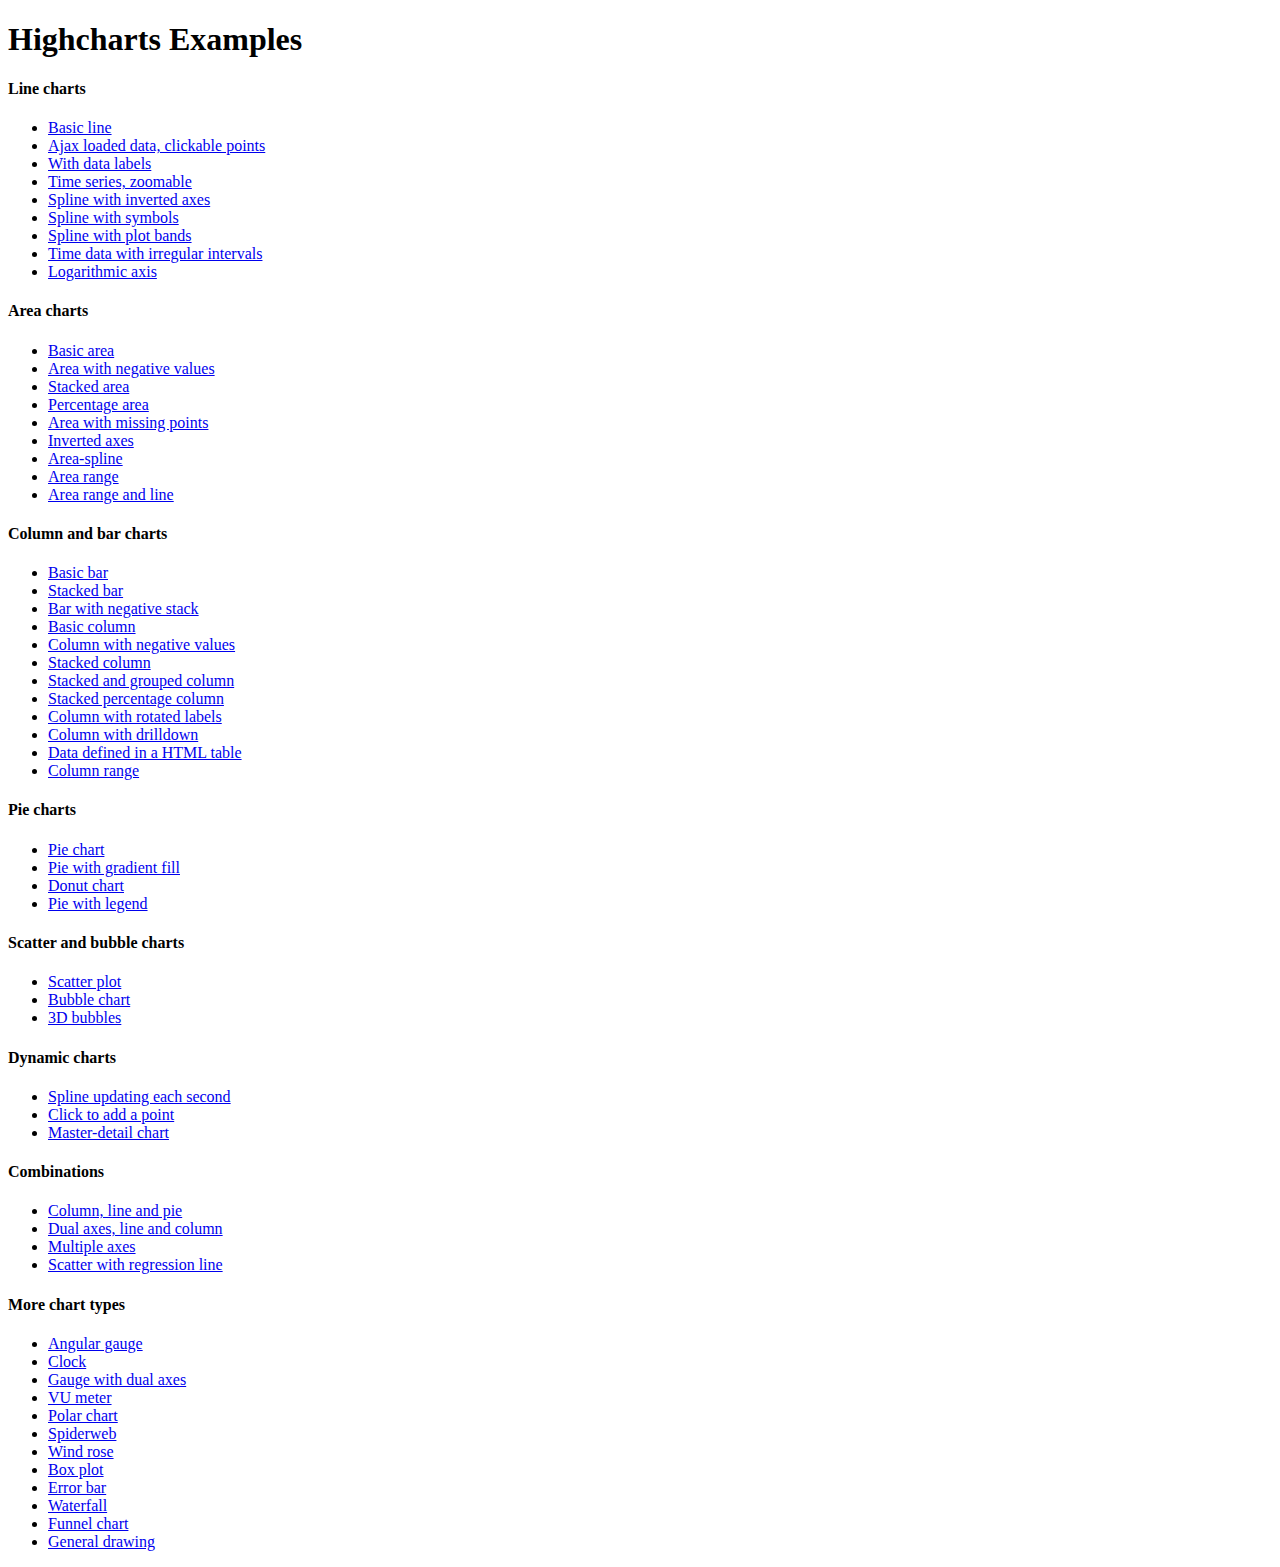
<file: assets/plugins/Highcharts-3.0.4/index.htm>
<!DOCTYPE HTML PUBLIC "-//W3C//DTD HTML 4.01//EN" "http://www.w3.org/TR/html4/strict.dtd">
<html>
	<head>
		<meta http-equiv="Content-Type" content="text/html; charset=iso-utf-8" />
		<title>Highcharts Examples</title>
	</head>
	<body>
		<h1>Highcharts Examples</h1>
		<h4>Line charts</h4>
		<ul>
			<li><a href="examples/line-basic/index.htm">Basic line</a></li>
			<li><a href="examples/line-ajax/index.htm">Ajax loaded data, clickable points</a></li>
			<li><a href="examples/line-labels/index.htm">With data labels</a></li>
			<li><a href="examples/line-time-series/index.htm">Time series, zoomable</a></li>
			<li><a href="examples/spline-inverted/index.htm">Spline with inverted axes</a></li>
			<li><a href="examples/spline-symbols/index.htm">Spline with symbols</a></li>
			<li><a href="examples/spline-plot-bands/index.htm">Spline with plot bands</a></li>
			<li><a href="examples/spline-irregular-time/index.htm">Time data with irregular intervals</a></li>
			<li><a href="examples/line-log-axis/index.htm">Logarithmic axis</a></li>
		</ul>
		<h4>Area charts</h4>
		<ul>
			<li><a href="examples/area-basic/index.htm">Basic area</a></li>
			<li><a href="examples/area-negative/index.htm">Area with negative values</a></li>
			<li><a href="examples/area-stacked/index.htm">Stacked area</a></li>
			<li><a href="examples/area-stacked-percent/index.htm">Percentage area</a></li>
			<li><a href="examples/area-missing/index.htm">Area with missing points</a></li>
			<li><a href="examples/area-inverted/index.htm">Inverted axes</a></li>
			<li><a href="examples/areaspline/index.htm">Area-spline</a></li>
			<li><a href="examples/arearange/index.htm">Area range</a></li>
			<li><a href="examples/arearange-line/index.htm">Area range and line</a></li>
		</ul>
		<h4>Column and bar charts</h4>
		<ul>
			<li><a href="examples/bar-basic/index.htm">Basic bar</a></li>
			<li><a href="examples/bar-stacked/index.htm">Stacked bar</a></li>
			<li><a href="examples/bar-negative-stack/index.htm">Bar with negative stack</a></li>
			<li><a href="examples/column-basic/index.htm">Basic column</a></li>
			<li><a href="examples/column-negative/index.htm">Column with negative values</a></li>
			<li><a href="examples/column-stacked/index.htm">Stacked column</a></li>
			<li><a href="examples/column-stacked-and-grouped/index.htm">Stacked and grouped column</a></li>
			<li><a href="examples/column-stacked-percent/index.htm">Stacked percentage column</a></li>
			<li><a href="examples/column-rotated-labels/index.htm">Column with rotated labels</a></li>
			<li><a href="examples/column-drilldown/index.htm">Column with drilldown</a></li>
			<li><a href="examples/column-parsed/index.htm">Data defined in a HTML table</a></li>
			<li><a href="examples/columnrange/index.htm">Column range</a></li>
		</ul>
		<h4>Pie charts</h4>
		<ul>
			<li><a href="examples/pie-basic/index.htm">Pie chart</a></li>
			<li><a href="examples/pie-gradient/index.htm">Pie with gradient fill</a></li>
			<li><a href="examples/pie-donut/index.htm">Donut chart</a></li>
			<li><a href="examples/pie-legend/index.htm">Pie with legend</a></li>
		</ul>
		<h4>Scatter and bubble charts</h4>
		<ul>
			<li><a href="examples/scatter/index.htm">Scatter plot</a></li>
			<li><a href="examples/bubble/index.htm">Bubble chart</a></li>
			<li><a href="examples/bubble-3d/index.htm">3D bubbles</a></li>
		</ul>
		<h4>Dynamic charts</h4>
		<ul>
			<li><a href="examples/dynamic-update/index.htm">Spline updating each second</a></li>
			<li><a href="examples/dynamic-click-to-add/index.htm">Click to add a point</a></li>
			<li><a href="examples/dynamic-master-detail/index.htm">Master-detail chart</a></li>
		</ul>
		<h4>Combinations</h4>
		<ul>
			<li><a href="examples/combo/index.htm">Column, line and pie</a></li>
			<li><a href="examples/combo-dual-axes/index.htm">Dual axes, line and column</a></li>
			<li><a href="examples/combo-multi-axes/index.htm">Multiple axes</a></li>
			<li><a href="examples/combo-regression/index.htm">Scatter with regression line</a></li>
		</ul>
		<h4>More chart types</h4>
		<ul>
			<li><a href="examples/gauge-speedometer/index.htm">Angular gauge</a></li>
			<li><a href="examples/gauge-clock/index.htm">Clock</a></li>
			<li><a href="examples/gauge-dual/index.htm">Gauge with dual axes</a></li>
			<li><a href="examples/gauge-vu-meter/index.htm">VU meter</a></li>
			<li><a href="examples/polar/index.htm">Polar chart</a></li>
			<li><a href="examples/polar-spider/index.htm">Spiderweb</a></li>
			<li><a href="examples/polar-wind-rose/index.htm">Wind rose</a></li>
			<li><a href="examples/box-plot/index.htm">Box plot</a></li>
			<li><a href="examples/error-bar/index.htm">Error bar</a></li>
			<li><a href="examples/waterfall/index.htm">Waterfall</a></li>
			<li><a href="examples/funnel/index.htm">Funnel chart</a></li>
			<li><a href="examples/renderer/index.htm">General drawing</a></li>
		</ul>
	</body>
</html>
</file>
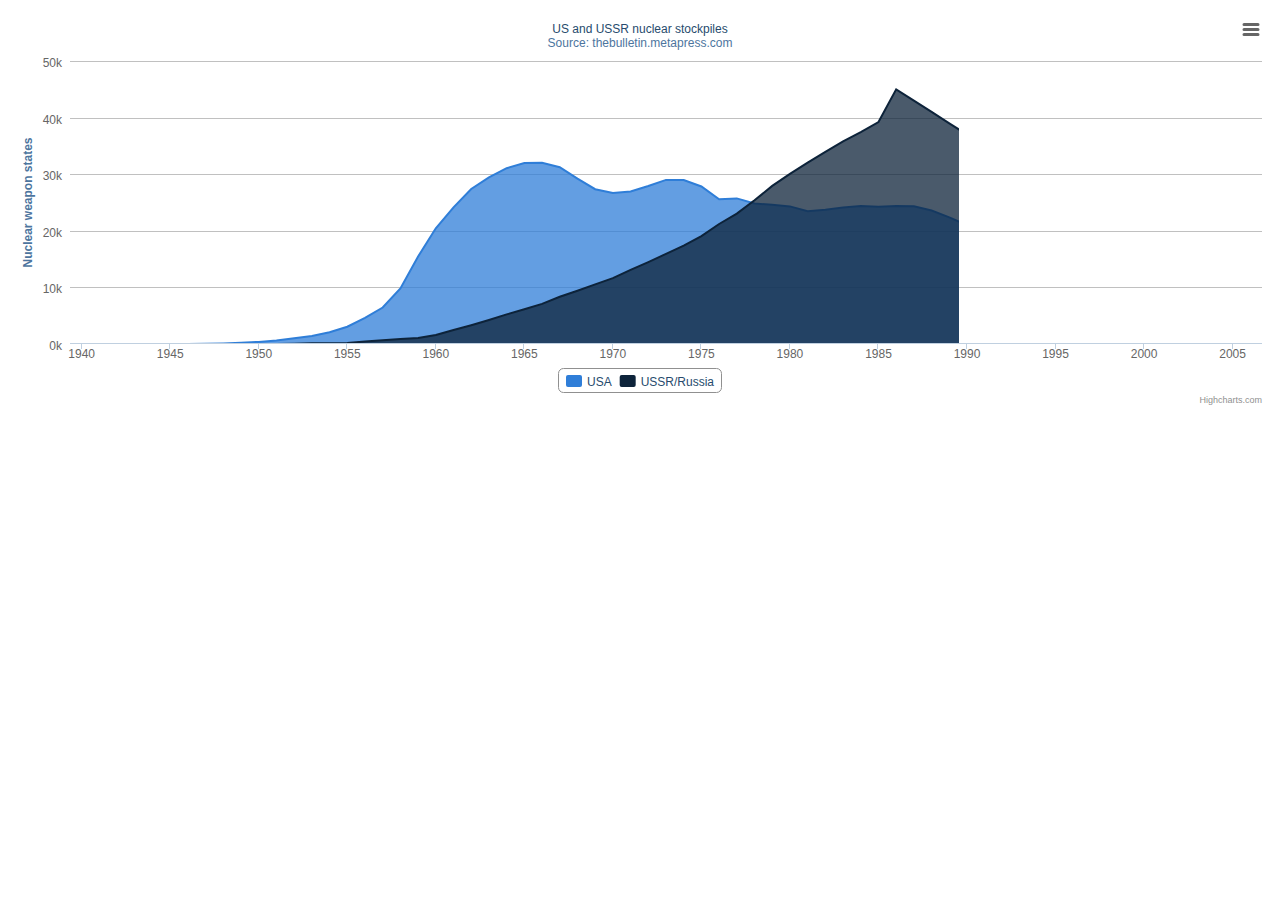
<file: assets/plugins/Highcharts-3.0.4/examples/area-basic/index.htm>
<!DOCTYPE HTML>
<html>
	<head>
		<meta http-equiv="Content-Type" content="text/html; charset=utf-8">
		<title>Highcharts Example</title>

		<script type="text/javascript" src="http://ajax.googleapis.com/ajax/libs/jquery/1.8.2/jquery.min.js"></script>
		<script type="text/javascript">
$(function () {
        $('#container').highcharts({
            chart: {
                type: 'area'
            },
            title: {
                text: 'US and USSR nuclear stockpiles'
            },
            subtitle: {
                text: 'Source: <a href="http://thebulletin.metapress.com/content/c4120650912x74k7/fulltext.pdf">'+
                    'thebulletin.metapress.com</a>'
            },
            xAxis: {
                labels: {
                    formatter: function() {
                        return this.value; // clean, unformatted number for year
                    }
                }
            },
            yAxis: {
                title: {
                    text: 'Nuclear weapon states'
                },
                labels: {
                    formatter: function() {
                        return this.value / 1000 +'k';
                    }
                }
            },
            tooltip: {
                pointFormat: '{series.name} produced <b>{point.y:,.0f}</b><br/>warheads in {point.x}'
            },
            plotOptions: {
                area: {
                    pointStart: 1940,
                    marker: {
                        enabled: false,
                        symbol: 'circle',
                        radius: 2,
                        states: {
                            hover: {
                                enabled: true
                            }
                        }
                    }
                }
            },
            series: [{
                name: 'USA',
                data: [null, null, null, null, null, 6 , 11, 32, 110, 235, 369, 640,
                    1005, 1436, 2063, 3057, 4618, 6444, 9822, 15468, 20434, 24126,
                    27387, 29459, 31056, 31982, 32040, 31233, 29224, 27342, 26662,
                    26956, 27912, 28999, 28965, 27826, 25579, 25722, 24826, 24605,
                    24304, 23464, 23708, 24099, 24357, 24237, 24401, 24344, 23586,
                    22380, 21004, 17287, 14747, 13076, 12555, 12144, 11009, 10950,
                    10871, 10824, 10577, 10527, 10475, 10421, 10358, 10295, 10104 ]
            }, {
                name: 'USSR/Russia',
                data: [null, null, null, null, null, null, null , null , null ,null,
                5, 25, 50, 120, 150, 200, 426, 660, 869, 1060, 1605, 2471, 3322,
                4238, 5221, 6129, 7089, 8339, 9399, 10538, 11643, 13092, 14478,
                15915, 17385, 19055, 21205, 23044, 25393, 27935, 30062, 32049,
                33952, 35804, 37431, 39197, 45000, 43000, 41000, 39000, 37000,
                35000, 33000, 31000, 29000, 27000, 25000, 24000, 23000, 22000,
                21000, 20000, 19000, 18000, 18000, 17000, 16000]
            }]
        });
    });
    

		</script>
	</head>
	<body>
<script src="../../js/highcharts.js"></script>
<script src="../../js/modules/exporting.js"></script>

<div id="container" style="min-width: 310px; height: 400px; margin: 0 auto"></div>

	</body>
</html>
</file>
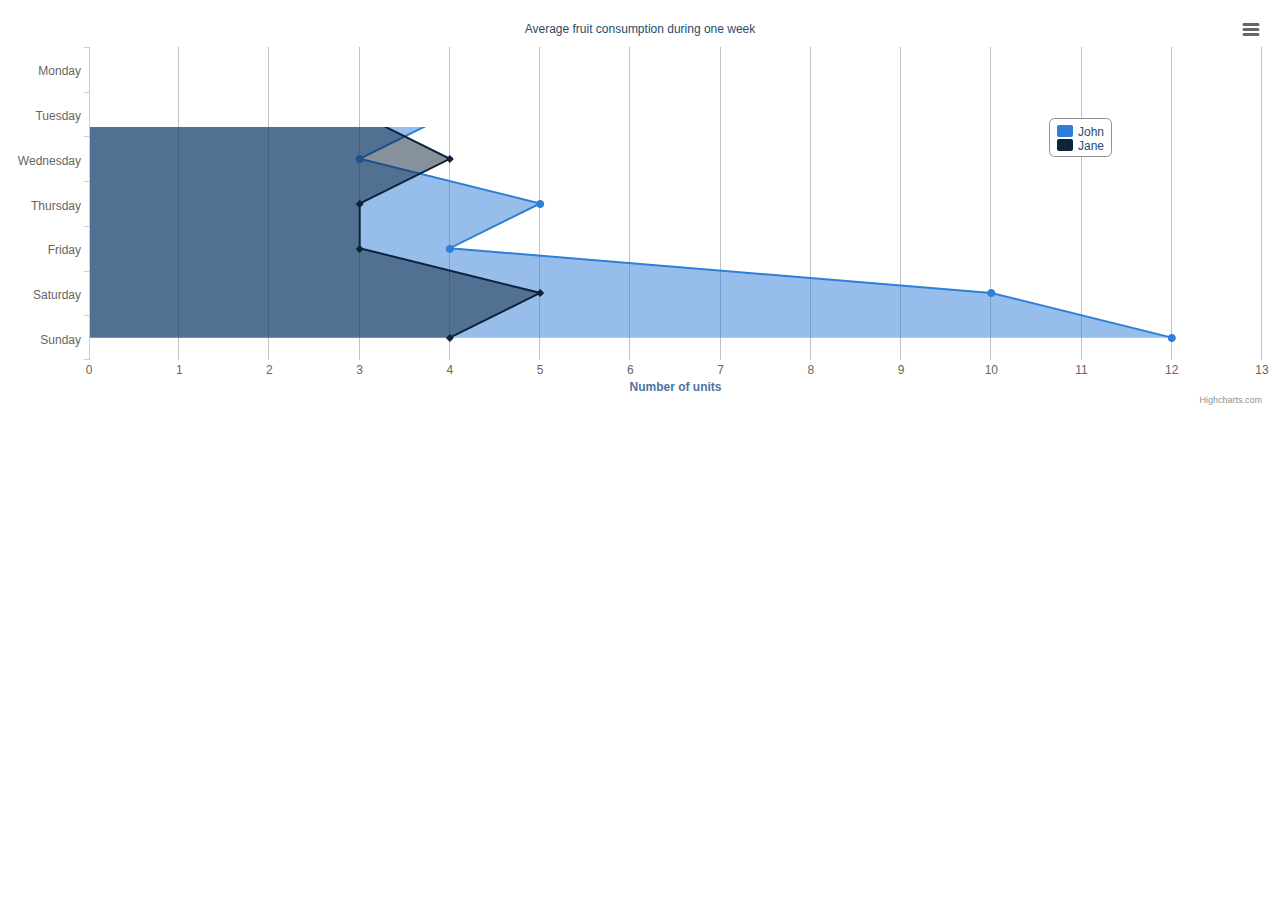
<file: assets/plugins/Highcharts-3.0.4/examples/area-inverted/index.htm>
<!DOCTYPE HTML>
<html>
	<head>
		<meta http-equiv="Content-Type" content="text/html; charset=utf-8">
		<title>Highcharts Example</title>

		<script type="text/javascript" src="http://ajax.googleapis.com/ajax/libs/jquery/1.8.2/jquery.min.js"></script>
		<script type="text/javascript">
$(function () {
        $('#container').highcharts({
            chart: {
                type: 'area',
                inverted: true
            },
            title: {
                text: 'Average fruit consumption during one week'
            },
            subtitle: {
                style: {
                    position: 'absolute',
                    right: '0px',
                    bottom: '10px'
                }
            },
            legend: {
                layout: 'vertical',
                align: 'right',
                verticalAlign: 'top',
                x: -150,
                y: 100,
                floating: true,
                borderWidth: 1,
                backgroundColor: '#FFFFFF'
            },
            xAxis: {
                categories: [
                    'Monday',
                    'Tuesday',
                    'Wednesday',
                    'Thursday',
                    'Friday',
                    'Saturday',
                    'Sunday'
                ]
            },
            yAxis: {
                title: {
                    text: 'Number of units'
                },
                labels: {
                    formatter: function() {
                        return this.value;
                    }
                },
                min: 0
            },
            plotOptions: {
                area: {
                    fillOpacity: 0.5
                }
            },
            series: [{
                name: 'John',
                data: [3, 4, 3, 5, 4, 10, 12]
            }, {
                name: 'Jane',
                data: [1, 3, 4, 3, 3, 5, 4]
            }]
        });
    });
    

		</script>
	</head>
	<body>
<script src="../../js/highcharts.js"></script>
<script src="../../js/modules/exporting.js"></script>

<div id="container" style="min-width: 310px; height: 400px; margin: 0 auto"></div>

	</body>
</html>
</file>
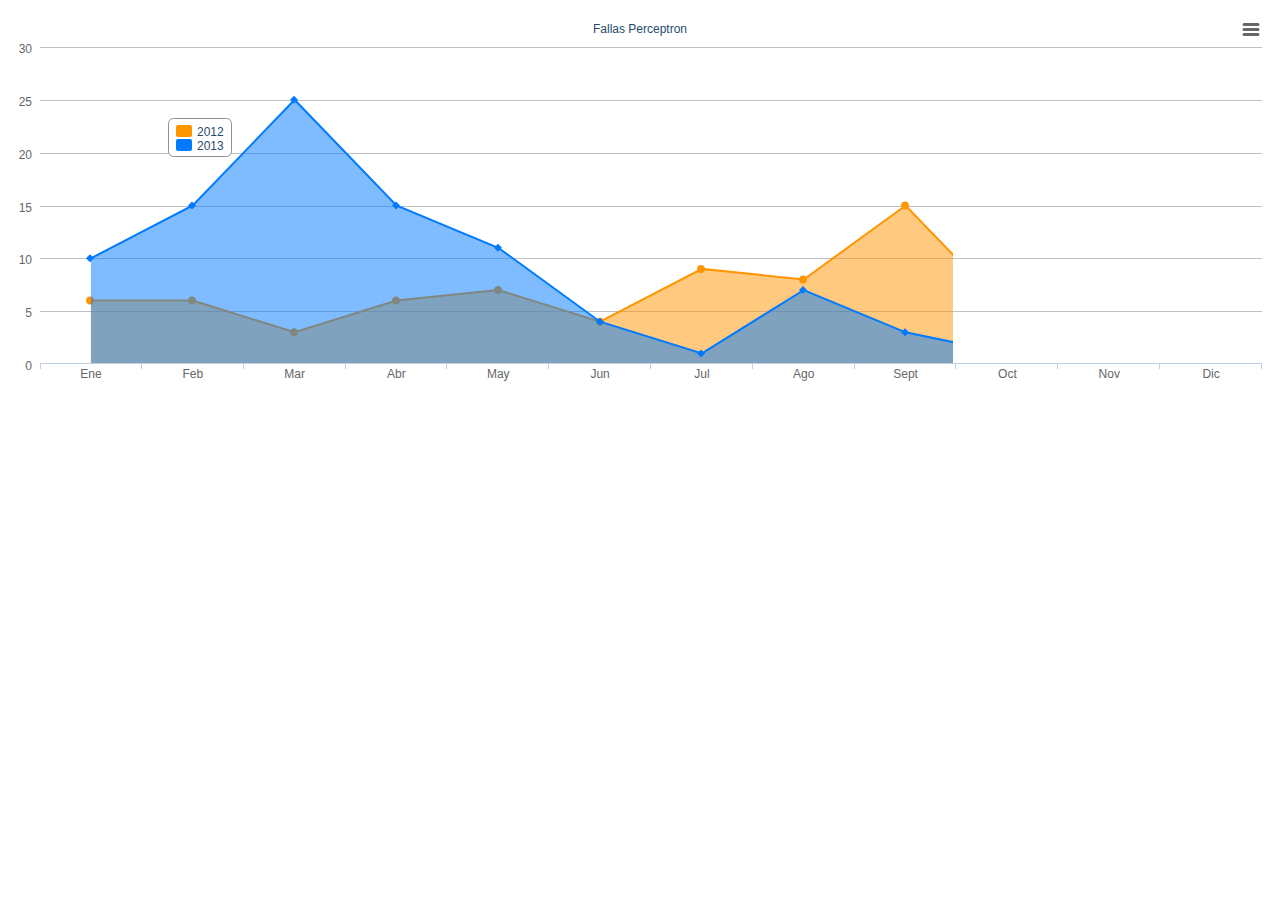
<file: assets/plugins/Highcharts-3.0.4/examples/area-missing/index.htm>
<!DOCTYPE HTML>
<html>
	<head>
		<meta http-equiv="Content-Type" content="text/html; charset=utf-8">
		<title>Highcharts Example</title>

		<script type="text/javascript" src="http://ajax.googleapis.com/ajax/libs/jquery/1.8.2/jquery.min.js"></script>
		<script type="text/javascript">
$(function () {
        $('#container').highcharts({
            chart: {
                type: 'area',
                spacingBottom: 30
            },
            title: {
                text: 'Fallas Perceptron'
            },
            subtitle: {
                text: '',
                floating: true,
                align: 'right',
                verticalAlign: 'bottom',
                y: 15
            },
            legend: {
                layout: 'vertical',
                align: 'left',
                verticalAlign: 'top',
                x: 150,
                y: 100,
                floating: true,
                borderWidth: 1,
                backgroundColor: '#FFFFFF'
            },
            xAxis: {
                categories: ['Ene', 'Feb', 'Mar', 'Abr', 'May', 'Jun', 'Jul', 'Ago', 'Sept', 'Oct', 'Nov', 'Dic']
            },
            yAxis: {
                title: {
                    text: ''
                },
                labels: {
                    formatter: function() {
                        return this.value;
                    }
                }
            },
            tooltip: {
                formatter: function() {
                    return '<b>'+ this.series.name +'</b><br/>'+
                    this.x +': '+ this.y;
                }
            },
            plotOptions: {
                area: {
                    fillOpacity: 0.5
                }
            },
            credits: {
                enabled: false
            },
            series: [{
                name: '2012',
                data: [6,6,3,6,7,4,9,8,15,5,2,2],
		    color: '#FF9500'
            }, {
                name: '2013',
                data: [10,15,25,15,11,4,1,7,3,1,3,0],
		    color: '#007AFF'
            }]
        });
    });
    

		</script>
	</head>
	<body>
<script src="../../js/highcharts.js"></script>
<script src="../../js/modules/exporting.js"></script>

<div id="container" style="min-width: 310px; height: 400px; margin: 0 auto"></div>

	</body>
</html>
</file>
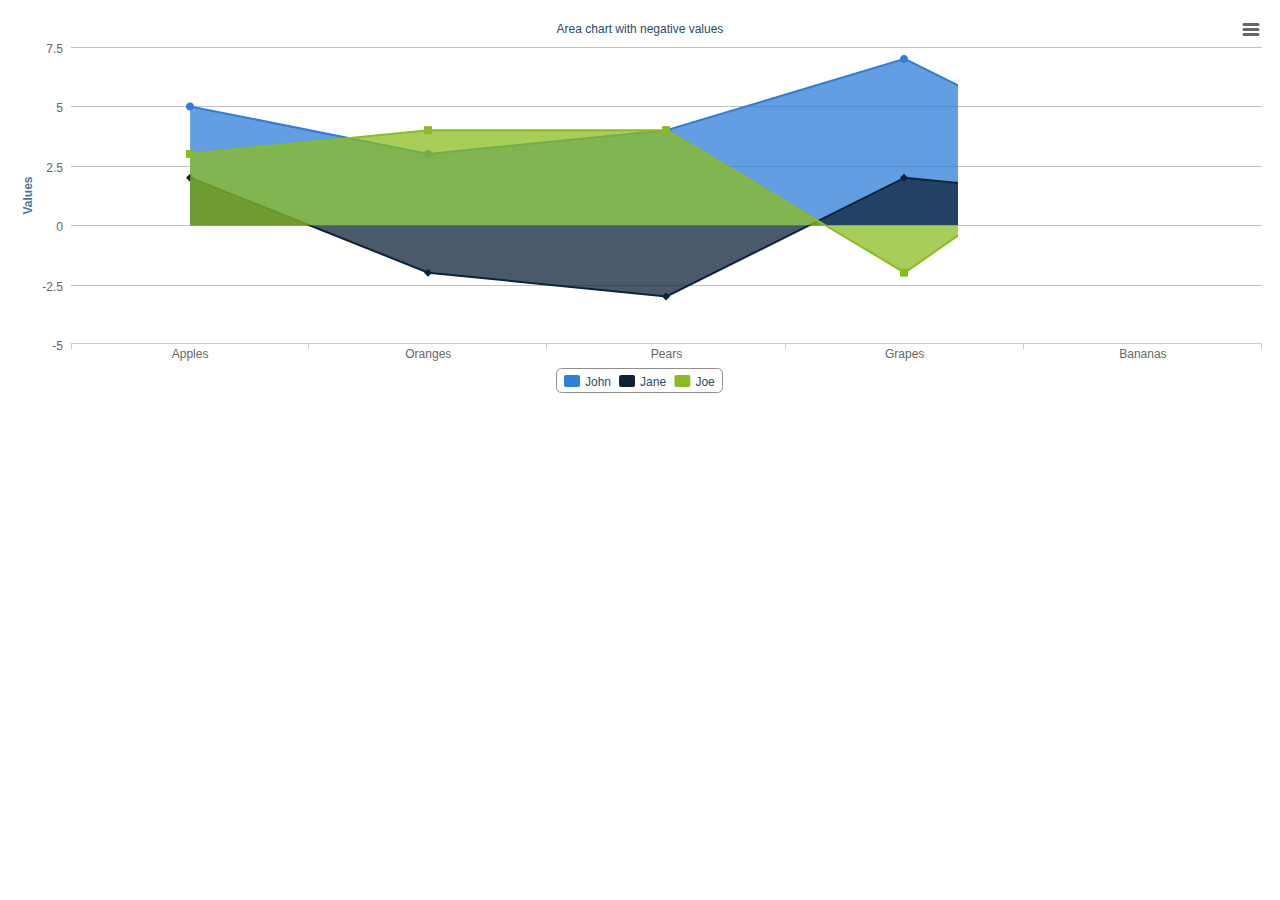
<file: assets/plugins/Highcharts-3.0.4/examples/area-negative/index.htm>
<!DOCTYPE HTML>
<html>
	<head>
		<meta http-equiv="Content-Type" content="text/html; charset=utf-8">
		<title>Highcharts Example</title>

		<script type="text/javascript" src="http://ajax.googleapis.com/ajax/libs/jquery/1.8.2/jquery.min.js"></script>
		<script type="text/javascript">
$(function () {
        $('#container').highcharts({
            chart: {
                type: 'area'
            },
            title: {
                text: 'Area chart with negative values'
            },
            xAxis: {
                categories: ['Apples', 'Oranges', 'Pears', 'Grapes', 'Bananas']
            },
            credits: {
                enabled: false
            },
            series: [{
                name: 'John',
                data: [5, 3, 4, 7, 2]
            }, {
                name: 'Jane',
                data: [2, -2, -3, 2, 1]
            }, {
                name: 'Joe',
                data: [3, 4, 4, -2, 5]
            }]
        });
    });
    

		</script>
	</head>
	<body>
<script src="../../js/highcharts.js"></script>
<script src="../../js/modules/exporting.js"></script>

<div id="container" style="min-width: 310px; height: 400px; margin: 0 auto"></div>

	</body>
</html>
</file>
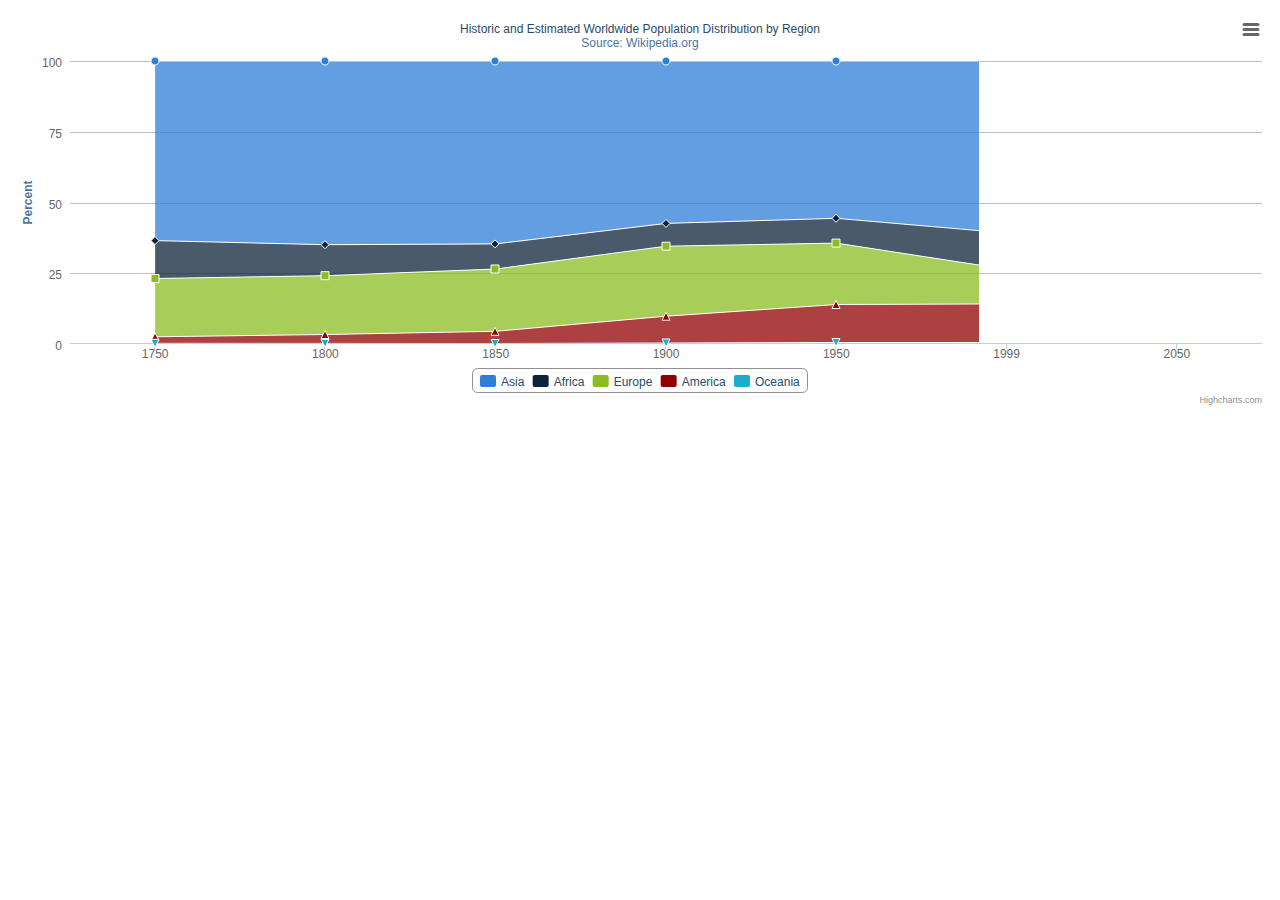
<file: assets/plugins/Highcharts-3.0.4/examples/area-stacked-percent/index.htm>
<!DOCTYPE HTML>
<html>
	<head>
		<meta http-equiv="Content-Type" content="text/html; charset=utf-8">
		<title>Highcharts Example</title>

		<script type="text/javascript" src="http://ajax.googleapis.com/ajax/libs/jquery/1.8.2/jquery.min.js"></script>
		<script type="text/javascript">
$(function () {
        $('#container').highcharts({
            chart: {
                type: 'area'
            },
            title: {
                text: 'Historic and Estimated Worldwide Population Distribution by Region'
            },
            subtitle: {
                text: 'Source: Wikipedia.org'
            },
            xAxis: {
                categories: ['1750', '1800', '1850', '1900', '1950', '1999', '2050'],
                tickmarkPlacement: 'on',
                title: {
                    enabled: false
                }
            },
            yAxis: {
                title: {
                    text: 'Percent'
                }
            },
            tooltip: {
                pointFormat: '<span style="color:{series.color}">{series.name}</span>: <b>{point.percentage:.1f}%</b> ({point.y:,.0f} millions)<br/>',
                shared: true
            },
            plotOptions: {
                area: {
                    stacking: 'percent',
                    lineColor: '#ffffff',
                    lineWidth: 1,
                    marker: {
                        lineWidth: 1,
                        lineColor: '#ffffff'
                    }
                }
            },
            series: [{
                name: 'Asia',
                data: [502, 635, 809, 947, 1402, 3634, 5268]
            }, {
                name: 'Africa',
                data: [106, 107, 111, 133, 221, 767, 1766]
            }, {
                name: 'Europe',
                data: [163, 203, 276, 408, 547, 729, 628]
            }, {
                name: 'America',
                data: [18, 31, 54, 156, 339, 818, 1201]
            }, {
                name: 'Oceania',
                data: [2, 2, 2, 6, 13, 30, 46]
            }]
        });
    });
    

		</script>
	</head>
	<body>
<script src="../../js/highcharts.js"></script>
<script src="../../js/modules/exporting.js"></script>

<div id="container" style="min-width: 310px; height: 400px; margin: 0 auto"></div>

	</body>
</html>
</file>
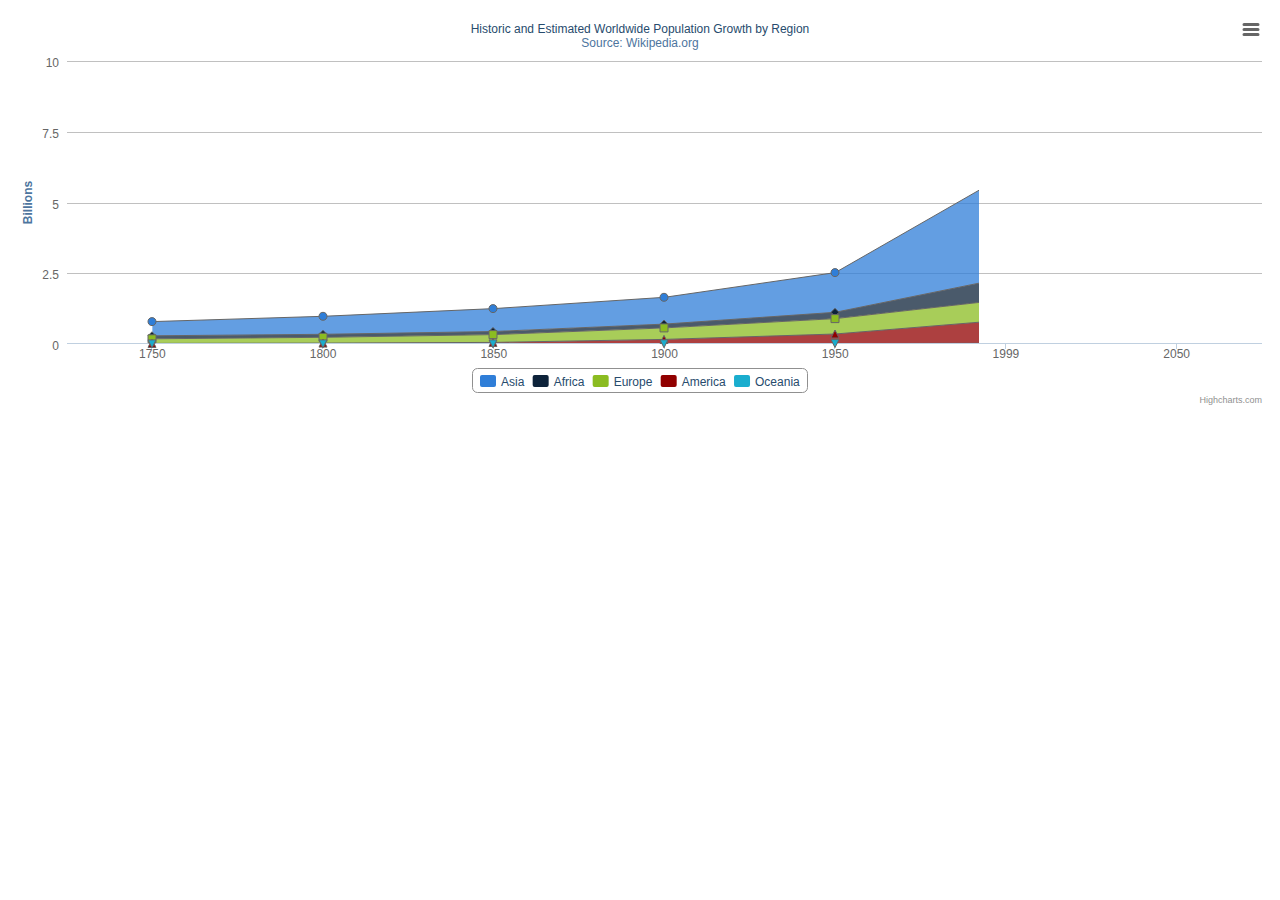
<file: assets/plugins/Highcharts-3.0.4/examples/area-stacked/index.htm>
<!DOCTYPE HTML>
<html>
	<head>
		<meta http-equiv="Content-Type" content="text/html; charset=utf-8">
		<title>Highcharts Example</title>

		<script type="text/javascript" src="http://ajax.googleapis.com/ajax/libs/jquery/1.8.2/jquery.min.js"></script>
		<script type="text/javascript">
$(function () {
        $('#container').highcharts({
            chart: {
                type: 'area'
            },
            title: {
                text: 'Historic and Estimated Worldwide Population Growth by Region'
            },
            subtitle: {
                text: 'Source: Wikipedia.org'
            },
            xAxis: {
                categories: ['1750', '1800', '1850', '1900', '1950', '1999', '2050'],
                tickmarkPlacement: 'on',
                title: {
                    enabled: false
                }
            },
            yAxis: {
                title: {
                    text: 'Billions'
                },
                labels: {
                    formatter: function() {
                        return this.value / 1000;
                    }
                }
            },
            tooltip: {
                shared: true,
                valueSuffix: ' millions'
            },
            plotOptions: {
                area: {
                    stacking: 'normal',
                    lineColor: '#666666',
                    lineWidth: 1,
                    marker: {
                        lineWidth: 1,
                        lineColor: '#666666'
                    }
                }
            },
            series: [{
                name: 'Asia',
                data: [502, 635, 809, 947, 1402, 3634, 5268]
            }, {
                name: 'Africa',
                data: [106, 107, 111, 133, 221, 767, 1766]
            }, {
                name: 'Europe',
                data: [163, 203, 276, 408, 547, 729, 628]
            }, {
                name: 'America',
                data: [18, 31, 54, 156, 339, 818, 1201]
            }, {
                name: 'Oceania',
                data: [2, 2, 2, 6, 13, 30, 46]
            }]
        });
    });
    

		</script>
	</head>
	<body>
<script src="../../js/highcharts.js"></script>
<script src="../../js/modules/exporting.js"></script>

<div id="container" style="min-width: 310px; height: 400px; margin: 0 auto"></div>

	</body>
</html>
</file>
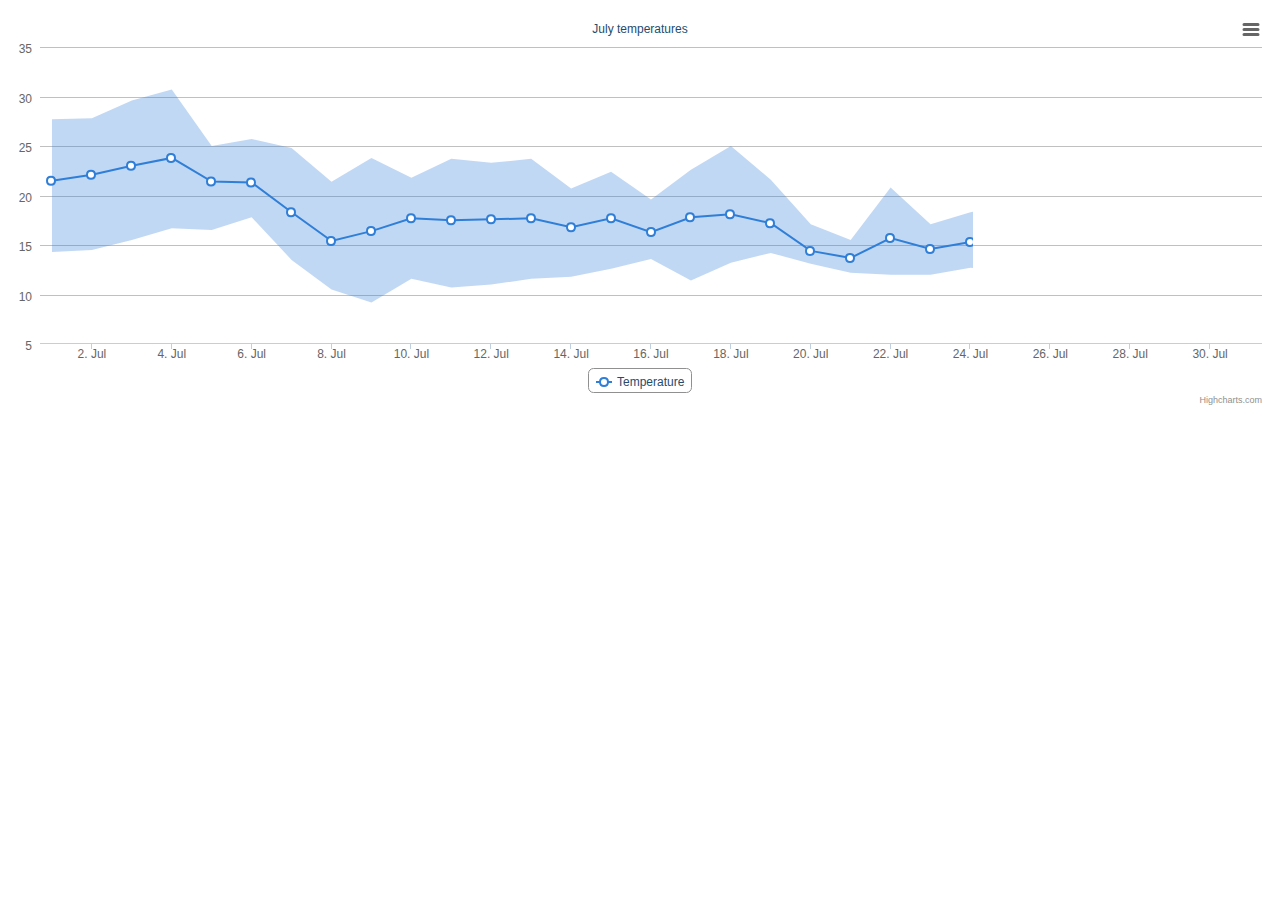
<file: assets/plugins/Highcharts-3.0.4/examples/arearange-line/index.htm>
<!DOCTYPE HTML>
<html>
	<head>
		<meta http-equiv="Content-Type" content="text/html; charset=utf-8">
		<title>Highcharts Example</title>

		<script type="text/javascript" src="http://ajax.googleapis.com/ajax/libs/jquery/1.8.2/jquery.min.js"></script>
		<script type="text/javascript">
$(function () {

	var ranges = [
			[1246406400000, 14.3, 27.7],
			[1246492800000, 14.5, 27.8],
			[1246579200000, 15.5, 29.6],
			[1246665600000, 16.7, 30.7],
			[1246752000000, 16.5, 25.0],
			[1246838400000, 17.8, 25.7],
			[1246924800000, 13.5, 24.8],
			[1247011200000, 10.5, 21.4],
			[1247097600000, 9.2, 23.8],
			[1247184000000, 11.6, 21.8],
			[1247270400000, 10.7, 23.7],
			[1247356800000, 11.0, 23.3],
			[1247443200000, 11.6, 23.7],
			[1247529600000, 11.8, 20.7],
			[1247616000000, 12.6, 22.4],
			[1247702400000, 13.6, 19.6],
			[1247788800000, 11.4, 22.6],
			[1247875200000, 13.2, 25.0],
			[1247961600000, 14.2, 21.6],
			[1248048000000, 13.1, 17.1],
			[1248134400000, 12.2, 15.5],
			[1248220800000, 12.0, 20.8],
			[1248307200000, 12.0, 17.1],
			[1248393600000, 12.7, 18.3],
			[1248480000000, 12.4, 19.4],
			[1248566400000, 12.6, 19.9],
			[1248652800000, 11.9, 20.2],
			[1248739200000, 11.0, 19.3],
			[1248825600000, 10.8, 17.8],
			[1248912000000, 11.8, 18.5],
			[1248998400000, 10.8, 16.1]
		],
		averages = [
			[1246406400000, 21.5],
			[1246492800000, 22.1],
			[1246579200000, 23],
			[1246665600000, 23.8],
			[1246752000000, 21.4],
			[1246838400000, 21.3],
			[1246924800000, 18.3],
			[1247011200000, 15.4],
			[1247097600000, 16.4],
			[1247184000000, 17.7],
			[1247270400000, 17.5],
			[1247356800000, 17.6],
			[1247443200000, 17.7],
			[1247529600000, 16.8],
			[1247616000000, 17.7],
			[1247702400000, 16.3],
			[1247788800000, 17.8],
			[1247875200000, 18.1],
			[1247961600000, 17.2],
			[1248048000000, 14.4],
			[1248134400000, 13.7],
			[1248220800000, 15.7],
			[1248307200000, 14.6],
			[1248393600000, 15.3],
			[1248480000000, 15.3],
			[1248566400000, 15.8],
			[1248652800000, 15.2],
			[1248739200000, 14.8],
			[1248825600000, 14.4],
			[1248912000000, 15],
			[1248998400000, 13.6]
		];

    
    	$('#container').highcharts({
    	
		    title: {
		        text: 'July temperatures'
		    },
		
		    xAxis: {
		        type: 'datetime'
		    },
		    
		    yAxis: {
		        title: {
		            text: null
		        }
		    },
		
		    tooltip: {
		        crosshairs: true,
		        shared: true,
		        valueSuffix: '°C'
		    },
		    
		    legend: {
		    },
		
		    series: [{
		    	name: 'Temperature',
		    	data: averages,
		    	zIndex: 1,
		    	marker: {
		    		fillColor: 'white',
		    		lineWidth: 2,
		    		lineColor: Highcharts.getOptions().colors[0]
		    	}
		    }, {
		        name: 'Range',
		        data: ranges,
		        type: 'arearange',
		        lineWidth: 0,
		    	linkedTo: ':previous',
		    	color: Highcharts.getOptions().colors[0],
		    	fillOpacity: 0.3,
		    	zIndex: 0
		    }]
		
		});
    
});
		</script>
	</head>
	<body>
<script src="../../js/highcharts.js"></script>
<script src="../../js/highcharts-more.js"></script>
<script src="../../js/modules/exporting.js"></script>

<div id="container" style="min-width: 310px; height: 400px; margin: 0 auto"></div>

	</body>
</html>
</file>
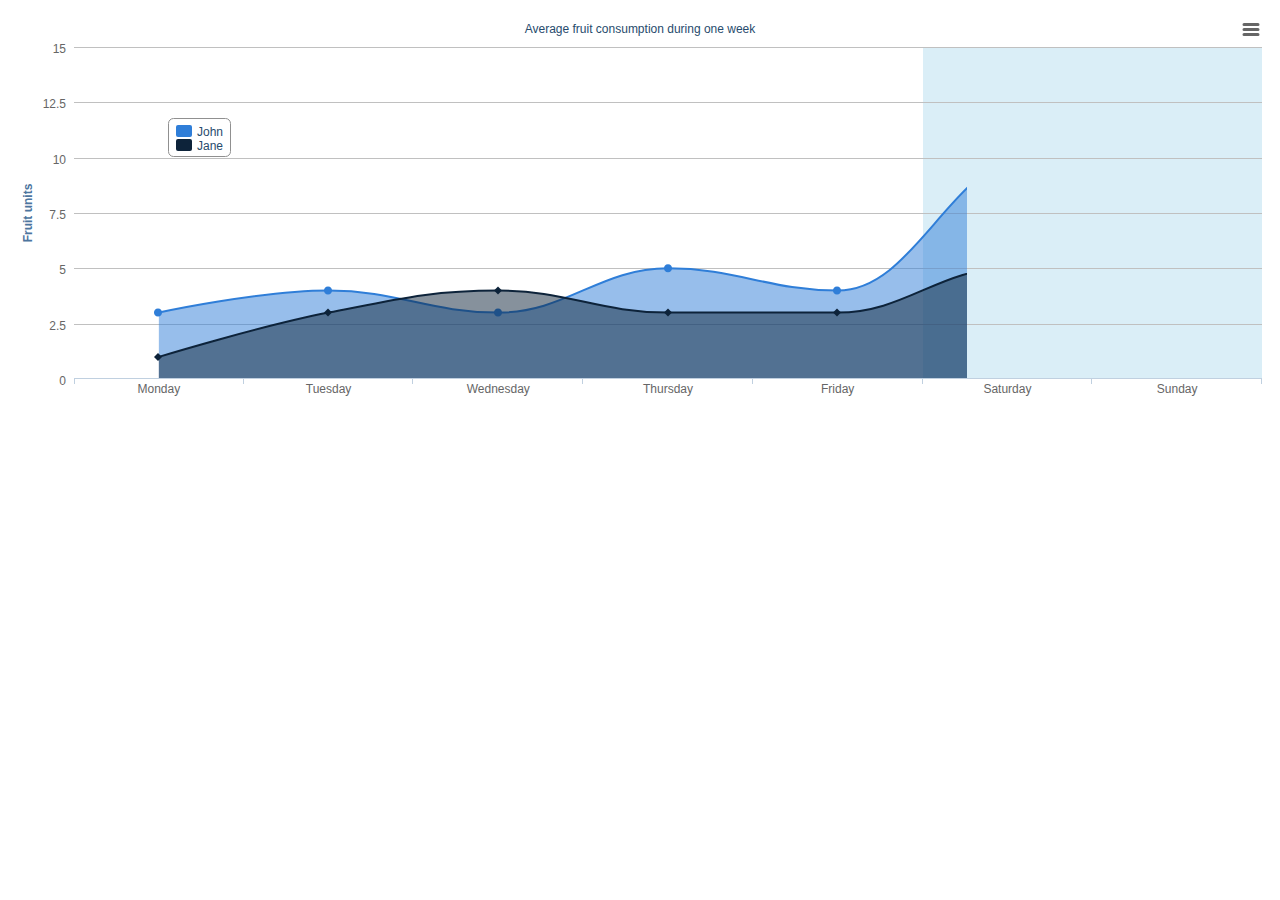
<file: assets/plugins/Highcharts-3.0.4/examples/areaspline/index.htm>
<!DOCTYPE HTML>
<html>
	<head>
		<meta http-equiv="Content-Type" content="text/html; charset=utf-8">
		<title>Highcharts Example</title>

		<script type="text/javascript" src="http://ajax.googleapis.com/ajax/libs/jquery/1.8.2/jquery.min.js"></script>
		<script type="text/javascript">
$(function () {
        $('#container').highcharts({
            chart: {
                type: 'areaspline'
            },
            title: {
                text: 'Average fruit consumption during one week'
            },
            legend: {
                layout: 'vertical',
                align: 'left',
                verticalAlign: 'top',
                x: 150,
                y: 100,
                floating: true,
                borderWidth: 1,
                backgroundColor: '#FFFFFF'
            },
            xAxis: {
                categories: [
                    'Monday',
                    'Tuesday',
                    'Wednesday',
                    'Thursday',
                    'Friday',
                    'Saturday',
                    'Sunday'
                ],
                plotBands: [{ // visualize the weekend
                    from: 4.5,
                    to: 6.5,
                    color: 'rgba(68, 170, 213, .2)'
                }]
            },
            yAxis: {
                title: {
                    text: 'Fruit units'
                }
            },
            tooltip: {
                shared: true,
                valueSuffix: ' units'
            },
            credits: {
                enabled: false
            },
            plotOptions: {
                areaspline: {
                    fillOpacity: 0.5
                }
            },
            series: [{
                name: 'John',
                data: [3, 4, 3, 5, 4, 10, 12]
            }, {
                name: 'Jane',
                data: [1, 3, 4, 3, 3, 5, 4]
            }]
        });
    });
    

		</script>
	</head>
	<body>
<script src="../../js/highcharts.js"></script>
<script src="../../js/modules/exporting.js"></script>

<div id="container" style="min-width: 310px; height: 400px; margin: 0 auto"></div>

	</body>
</html>
</file>
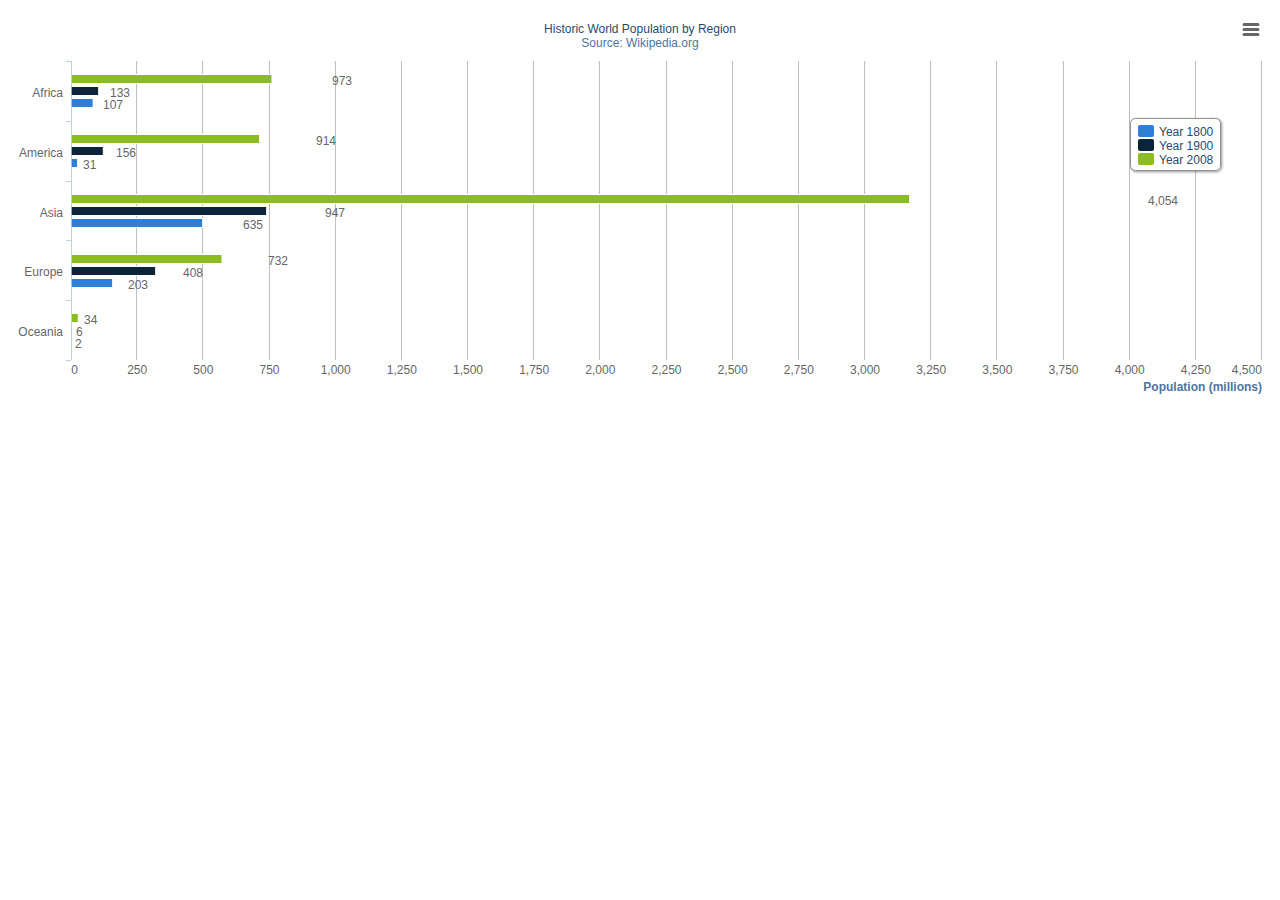
<file: assets/plugins/Highcharts-3.0.4/examples/bar-basic/index.htm>
<!DOCTYPE HTML>
<html>
	<head>
		<meta http-equiv="Content-Type" content="text/html; charset=utf-8">
		<title>Highcharts Example</title>

		<script type="text/javascript" src="http://ajax.googleapis.com/ajax/libs/jquery/1.8.2/jquery.min.js"></script>
		<script type="text/javascript">
$(function () {
        $('#container').highcharts({
            chart: {
                type: 'bar'
            },
            title: {
                text: 'Historic World Population by Region'
            },
            subtitle: {
                text: 'Source: Wikipedia.org'
            },
            xAxis: {
                categories: ['Africa', 'America', 'Asia', 'Europe', 'Oceania'],
                title: {
                    text: null
                }
            },
            yAxis: {
                min: 0,
                title: {
                    text: 'Population (millions)',
                    align: 'high'
                },
                labels: {
                    overflow: 'justify'
                }
            },
            tooltip: {
                valueSuffix: ' millions'
            },
            plotOptions: {
                bar: {
                    dataLabels: {
                        enabled: true
                    }
                }
            },
            legend: {
                layout: 'vertical',
                align: 'right',
                verticalAlign: 'top',
                x: -40,
                y: 100,
                floating: true,
                borderWidth: 1,
                backgroundColor: '#FFFFFF',
                shadow: true
            },
            credits: {
                enabled: false
            },
            series: [{
                name: 'Year 1800',
                data: [107, 31, 635, 203, 2]
            }, {
                name: 'Year 1900',
                data: [133, 156, 947, 408, 6]
            }, {
                name: 'Year 2008',
                data: [973, 914, 4054, 732, 34]
            }]
        });
    });
    

		</script>
	</head>
	<body>
<script src="../../js/highcharts.js"></script>
<script src="../../js/modules/exporting.js"></script>

<div id="container" style="min-width: 310px; height: 400px; margin: 0 auto"></div>

	</body>
</html>
</file>
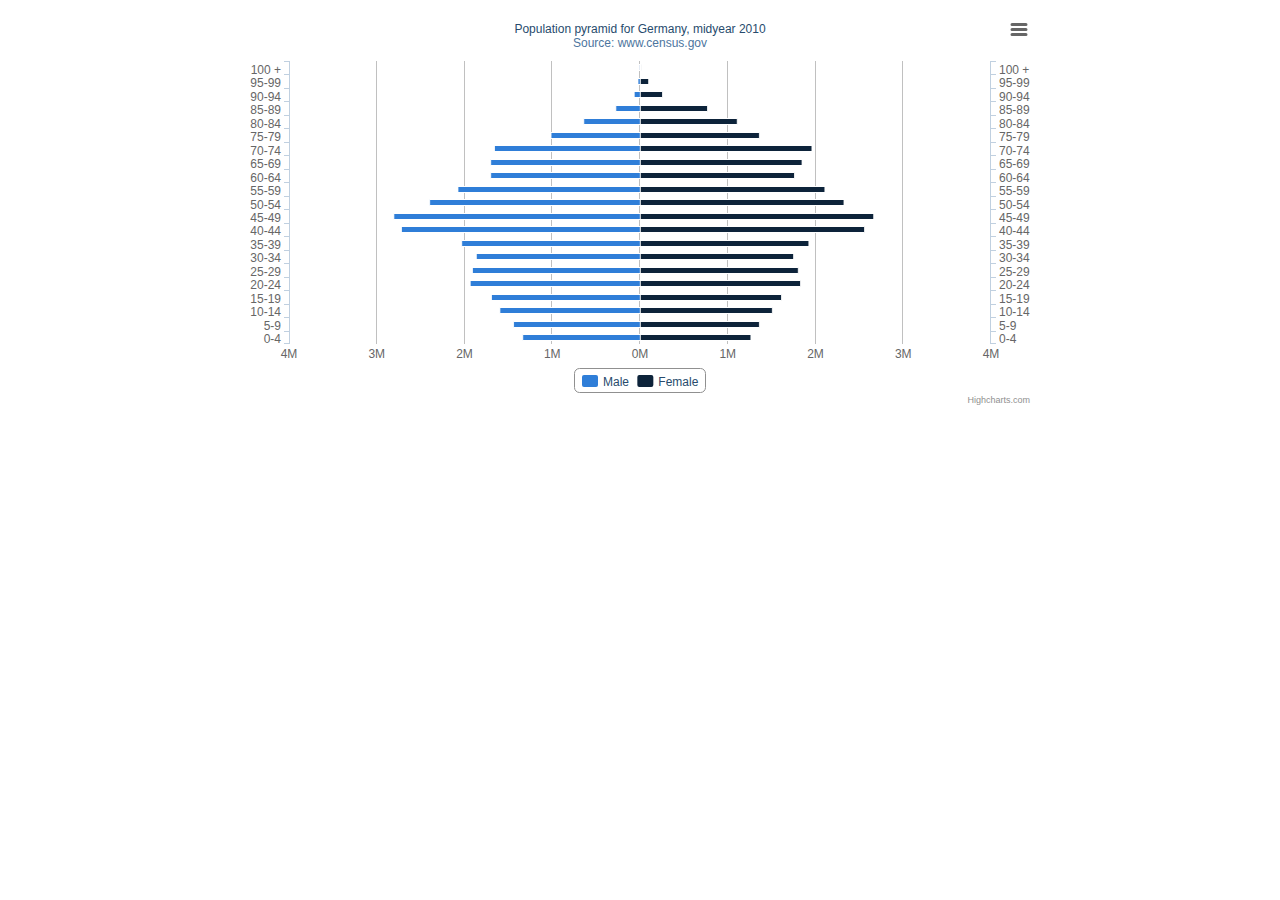
<file: assets/plugins/Highcharts-3.0.4/examples/bar-negative-stack/index.htm>
<!DOCTYPE HTML>
<html>
	<head>
		<meta http-equiv="Content-Type" content="text/html; charset=utf-8">
		<title>Highcharts Example</title>

		<script type="text/javascript" src="http://ajax.googleapis.com/ajax/libs/jquery/1.8.2/jquery.min.js"></script>
		<script type="text/javascript">
$(function () {
    var chart,
        categories = ['0-4', '5-9', '10-14', '15-19',
            '20-24', '25-29', '30-34', '35-39', '40-44',
            '45-49', '50-54', '55-59', '60-64', '65-69',
            '70-74', '75-79', '80-84', '85-89', '90-94',
            '95-99', '100 +'];
    $(document).ready(function() {
        $('#container').highcharts({
            chart: {
                type: 'bar'
            },
            title: {
                text: 'Population pyramid for Germany, midyear 2010'
            },
            subtitle: {
                text: 'Source: www.census.gov'
            },
            xAxis: [{
                categories: categories,
                reversed: false
            }, { // mirror axis on right side
                opposite: true,
                reversed: false,
                categories: categories,
                linkedTo: 0
            }],
            yAxis: {
                title: {
                    text: null
                },
                labels: {
                    formatter: function(){
                        return (Math.abs(this.value) / 1000000) + 'M';
                    }
                },
                min: -4000000,
                max: 4000000
            },
    
            plotOptions: {
                series: {
                    stacking: 'normal'
                }
            },
    
            tooltip: {
                formatter: function(){
                    return '<b>'+ this.series.name +', age '+ this.point.category +'</b><br/>'+
                        'Population: '+ Highcharts.numberFormat(Math.abs(this.point.y), 0);
                }
            },
    
            series: [{
                name: 'Male',
                data: [-1746181, -1884428, -2089758, -2222362, -2537431, -2507081, -2443179,
                    -2664537, -3556505, -3680231, -3143062, -2721122, -2229181, -2227768,
                    -2176300, -1329968, -836804, -354784, -90569, -28367, -3878]
            }, {
                name: 'Female',
                data: [1656154, 1787564, 1981671, 2108575, 2403438, 2366003, 2301402, 2519874,
                    3360596, 3493473, 3050775, 2759560, 2304444, 2426504, 2568938, 1785638,
                    1447162, 1005011, 330870, 130632, 21208]
            }]
        });
    });
    
});
		</script>
	</head>
	<body>
<script src="../../js/highcharts.js"></script>
<script src="../../js/modules/exporting.js"></script>

<div id="container" style="min-width: 310px; max-width: 800px; height: 400px; margin: 0 auto"></div>

	</body>
</html>
</file>
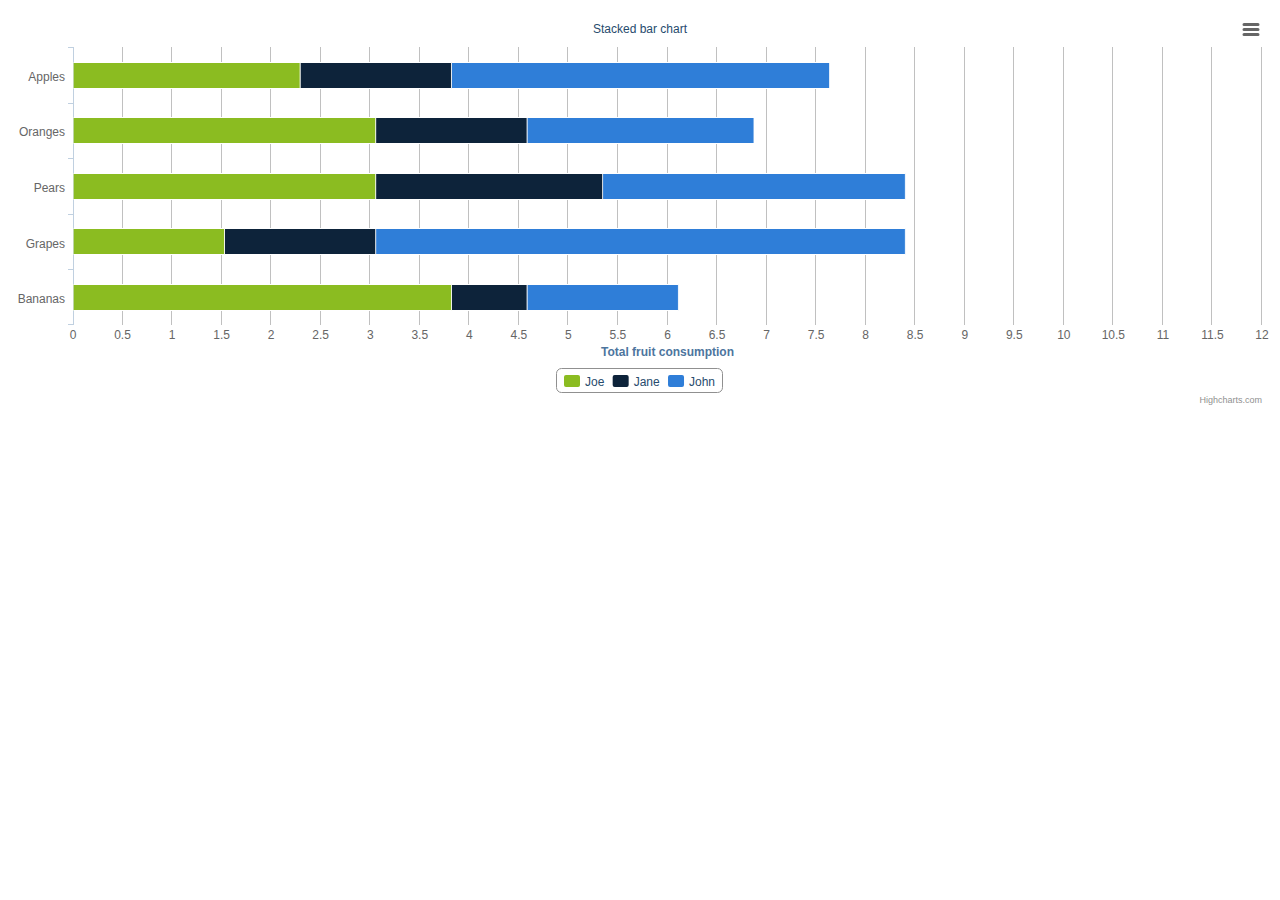
<file: assets/plugins/Highcharts-3.0.4/examples/bar-stacked/index.htm>
<!DOCTYPE HTML>
<html>
	<head>
		<meta http-equiv="Content-Type" content="text/html; charset=utf-8">
		<title>Highcharts Example</title>

		<script type="text/javascript" src="http://ajax.googleapis.com/ajax/libs/jquery/1.8.2/jquery.min.js"></script>
		<script type="text/javascript">
$(function () {
        $('#container').highcharts({
            chart: {
                type: 'bar'
            },
            title: {
                text: 'Stacked bar chart'
            },
            xAxis: {
                categories: ['Apples', 'Oranges', 'Pears', 'Grapes', 'Bananas']
            },
            yAxis: {
                min: 0,
                title: {
                    text: 'Total fruit consumption'
                }
            },
            legend: {
                backgroundColor: '#FFFFFF',
                reversed: true
            },
            plotOptions: {
                series: {
                    stacking: 'normal'
                }
            },
                series: [{
                name: 'John',
                data: [5, 3, 4, 7, 2]
            }, {
                name: 'Jane',
                data: [2, 2, 3, 2, 1]
            }, {
                name: 'Joe',
                data: [3, 4, 4, 2, 5]
            }]
        });
    });
    

		</script>
	</head>
	<body>
<script src="../../js/highcharts.js"></script>
<script src="../../js/modules/exporting.js"></script>

<div id="container" style="min-width: 310px; height: 400px; margin: 0 auto"></div>

	</body>
</html>
</file>
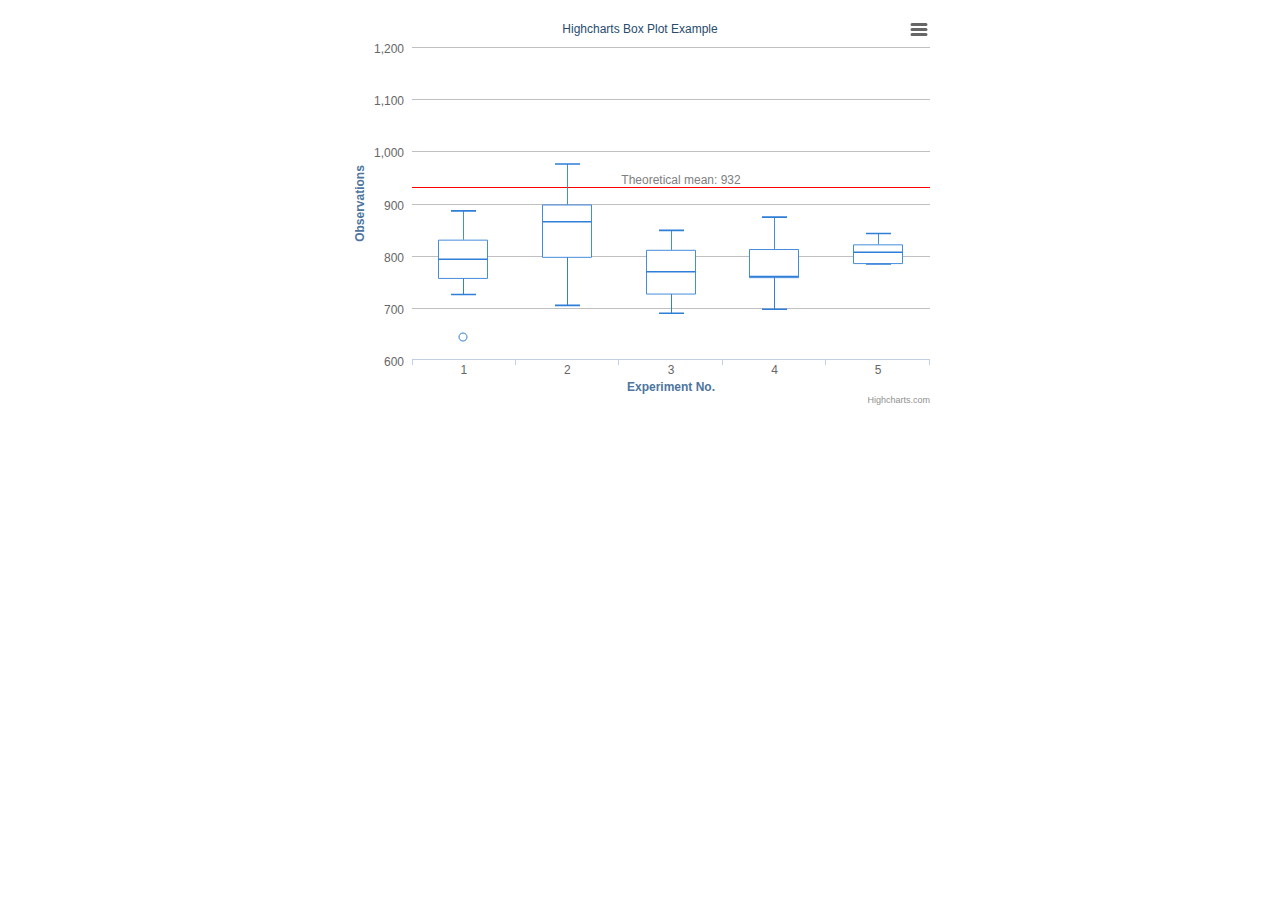
<file: assets/plugins/Highcharts-3.0.4/examples/box-plot/index.htm>
<!DOCTYPE HTML>
<html>
	<head>
		<meta http-equiv="Content-Type" content="text/html; charset=utf-8">
		<title>Highcharts Example</title>

		<script type="text/javascript" src="http://ajax.googleapis.com/ajax/libs/jquery/1.8.2/jquery.min.js"></script>
		<script type="text/javascript">
$(function () {
    $('#container').highcharts({

	    chart: {
	        type: 'boxplot'
	    },
	    
	    title: {
	        text: 'Highcharts Box Plot Example'
	    },
	    
	    legend: {
	        enabled: false
	    },
	
	    xAxis: {
	        categories: ['1', '2', '3', '4', '5'],
	        title: {
	            text: 'Experiment No.'
	        }
	    },
	    
	    yAxis: {
	        title: {
	            text: 'Observations'
	        },
	        plotLines: [{
	            value: 932,
	            color: 'red',
	            width: 1,
	            label: {
	                text: 'Theoretical mean: 932',
	                align: 'center',
	                style: {
	                    color: 'gray'
	                }
	            }
	        }]  
	    },
	
	    series: [{
	        name: 'Observations',
	        data: [
	            [760, 801, 848, 895, 965],
	            [733, 853, 939, 980, 1080],
	            [714, 762, 817, 870, 918],
	            [724, 802, 806, 871, 950],
	            [834, 836, 864, 882, 910]
	        ],
	        tooltip: {
	            headerFormat: '<em>Experiment No {point.key}</em><br/>'
	        }
	    }, {
	        name: 'Outlier',
	        color: Highcharts.getOptions().colors[0],
	        type: 'scatter',
	        data: [ // x, y positions where 0 is the first category
	            [0, 644],
	            [4, 718],
	            [4, 951],
	            [4, 969]
	        ],
	        marker: {
	            fillColor: 'white',
	            lineWidth: 1,
	            lineColor: Highcharts.getOptions().colors[0]
	        },
	        tooltip: {
	            pointFormat: 'Observation: {point.y}'
	        }
	    }]
	
	});
});
		</script>
	</head>
	<body>
<script src="../../js/highcharts.js"></script>
<script src="../../js/highcharts-more.js"></script>
<script src="../../js/modules/exporting.js"></script>

<div id="container" style="height: 400px; margin: auto; min-width: 310px; max-width: 600px"></div>
	</body>
</html>
</file>
